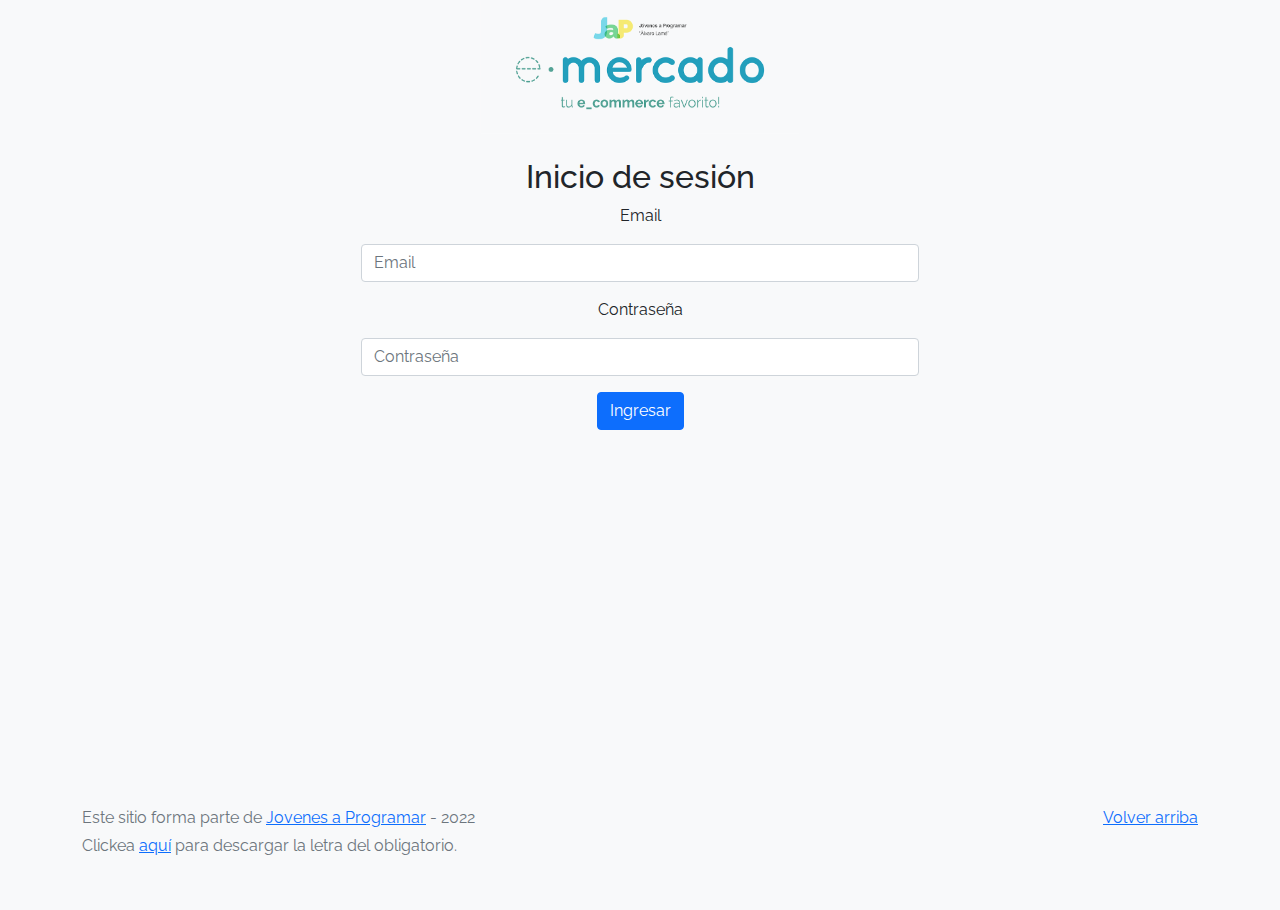
<file: index.html>
<!DOCTYPE html>
<html lang="es">

<head>
  <meta http-equiv="Content-Type" content="text/html; charset=UTF-8">
  <meta name="viewport" content="width=device-width, initial-scale=1, shrink-to-fit=no">
  <title>eMercado - Todo lo que busques está aquí</title>
  
  <link href="https://fonts.googleapis.com/css?family=Raleway:300,300i,400,400i,700,700i,900,900i" rel="stylesheet">
  <link href="css/bootstrap.min.css" rel="stylesheet">
  <link href="css/styles.css" rel="stylesheet">
  <style>
    body {
      background-color: rgb(248, 249, 250);
    }
  </style>
</head>

<body>
  <img src="img/login.png" class="w-25 ms-auto me-auto d-block">
  <br>
  <main>
    <div class="container">
      <form class="needs-validation" novalidate id="login-form">
        <h2 class="text-center">Inicio de sesión</h2>
        <p class="text-center" id="email-label">Email</p>
        <div class="input-group mb-3 w-50 ms-auto me-auto has-validation">
          <input type="text" class="form-control" placeholder="Email" aria-label="Email" aria-describedby="email-label" id="email-input" required onblur="validateLogin()">
          <div class="invalid-feedback text-center">
            Ingresa tu e-mail
          </div>
        </div>
        <p class="text-center" id="password-label">Contraseña</p>
        <div class="input-group mb-3 w-50 ms-auto me-auto has-validation">
          <input type="password" class="form-control" placeholder="Contraseña" aria-label="Contraseña" aria-describedby="password-label" id="password-input" required onblur="validateLogin()">
          <div class="invalid-feedback text-center">
            Ingresa tu contraseña
          </div>
        </div>
        <button type="button" class="btn btn-primary ms-auto me-auto d-block" onclick="attemptLogin()">Ingresar</button>
      </form>
    </div>
  </main>
  <footer class="text-muted">
    <div class="container">
      <p class="float-end">
        <a href="#">Volver arriba</a>
      </p>
      <p>Este sitio forma parte de <a href="https://jovenesaprogramar.edu.uy/" target="_blank">Jovenes a Programar</a> -
        2022</p>
      <p>Clickea <a target="_blank" href="Letra.pdf">aquí</a> para descargar la letra del obligatorio.</p>
    </div>
  </footer>
  <script src="js/login.js"></script>
</body>

</html>
</file>
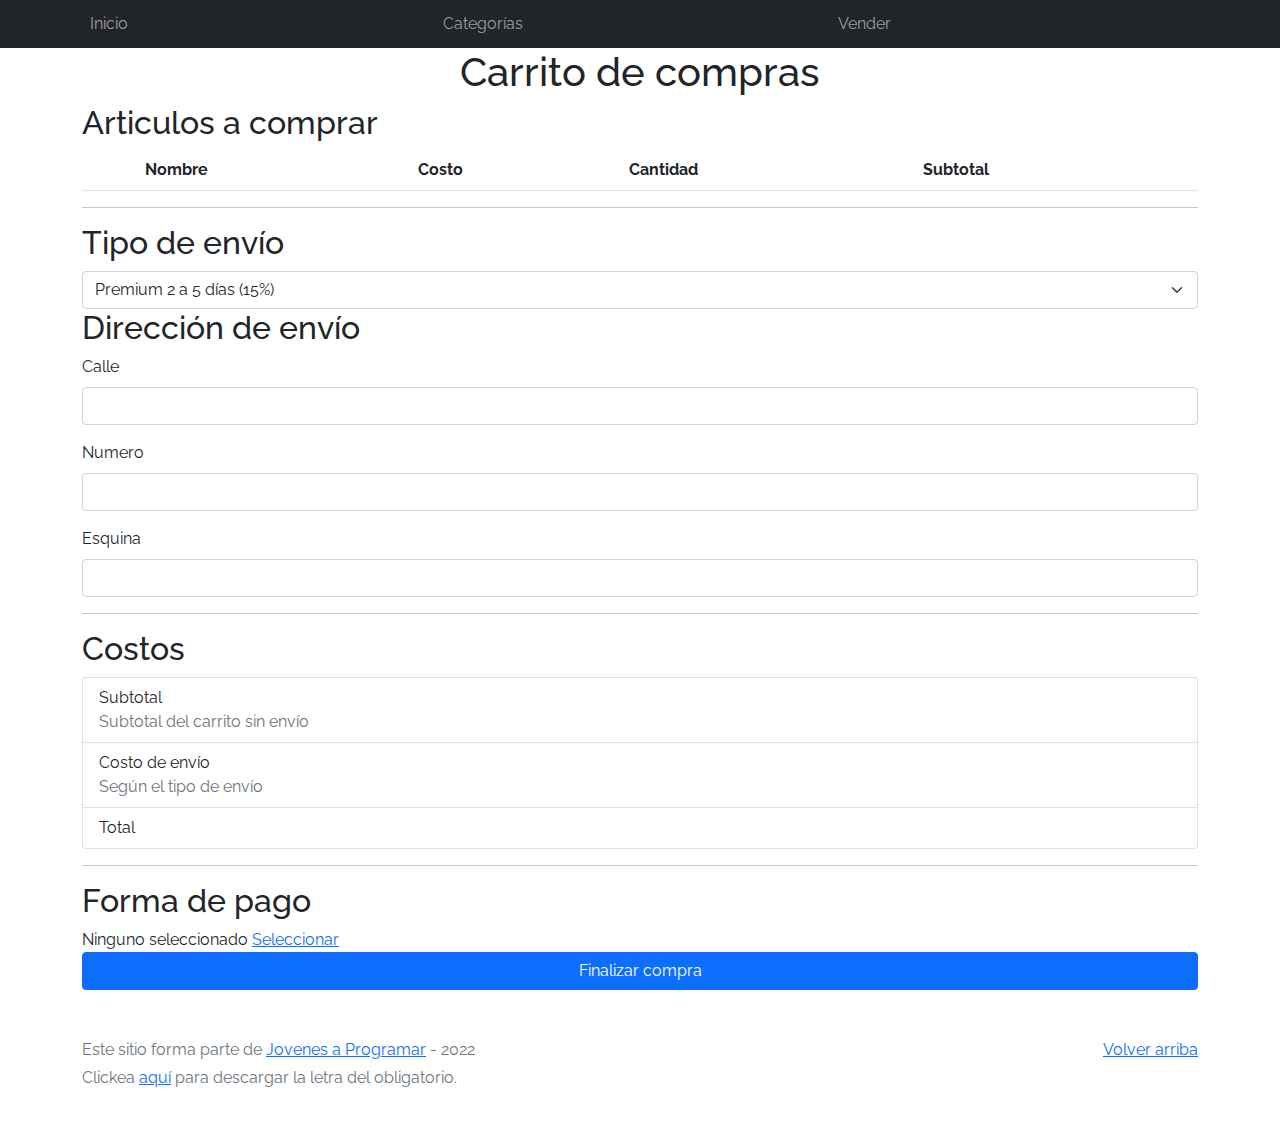
<file: cart.html>
<!DOCTYPE html>
<html lang="es">

<head>
  <meta http-equiv="Content-Type" content="text/html; charset=UTF-8">
  <meta name="viewport" content="width=device-width, initial-scale=1, shrink-to-fit=no">
  <title>eMercado - Todo lo que busques está aquí</title>
  <link href="https://fonts.googleapis.com/css?family=Raleway:300,300i,400,400i,700,700i,900,900i" rel="stylesheet">
  <link href="css/bootstrap.min.css" rel="stylesheet">
  <link href="css/font-awesome.min.css" rel="stylesheet">
  <link href="css/styles.css" rel="stylesheet">
</head>

<body>
  <nav class="navbar navbar-expand-lg navbar-dark bg-dark p-1">
    <div class="container">
      <button class="navbar-toggler" type="button" data-bs-toggle="collapse" data-bs-target="#navbarNav"
        aria-controls="navbarNav" aria-expanded="false" aria-label="Toggle navigation">
        <span class="navbar-toggler-icon"></span>
      </button>
      <div class="collapse navbar-collapse" id="navbarNav">
        <ul class="navbar-nav w-100 justify-content-between">
          <li class="nav-item">
            <a class="nav-link" href="main.html">Inicio</a>
          </li>
          <li class="nav-item">
            <a class="nav-link" href="categories.html">Categorías</a>
          </li>
          <li class="nav-item">
            <a class="nav-link" href="sell.html">Vender</a>
          </li>
          <li class="nav-item">
          </li>
        </ul>
      </div>
    </div>
  </nav>
  <main>
    <form class="needs-validation" novalidate>
      <div class="container">
        <h1 class="text-center">Carrito de compras</h1>
        <h2>Articulos a comprar</h2>
        <table class="table" id="article-table">
          <tr>
            <th scope="col"></th>
            <th scope="col">Nombre</th>
            <th scope="col">Costo</th>
            <th scope="col">Cantidad</th>
            <th scope="col">Subtotal</th>
          </tr>
        </table>
        <hr />
        <h2>Tipo de envío</h2>
        <div>
          <select class="form-select" id="postage-type" onchange="calculateSubtotalCart()" required>
            <option selected value="15">Premium 2 a 5 días (15%)</option>
            <option value="7">Express 5 a 8 días (7%)</option>
            <option value="5">Standard 12 a 15 días (5%)</option>
          </select>
          <div class="invalid-feedback">
            ¡Necesita seleccionar un tipo de envío!
          </div>
        </div>
        <h2>Dirección de envío</h2>
        <div class="mb-3">
          <label for="street" class="form-label">Calle</label>
          <input type="text" class="form-control" id="street" required>
          <div class="invalid-feedback">
            Inserte su calle
          </div>
        </div>
        <div class="mb-3">
          <label for="door" class="form-label">Numero</label>
          <input type="text" class="form-control" id="door" required>
          <div class="invalid-feedback">
            Inserte el número de puerta
          </div>
        </div>
        <div class="mb-3">
          <label for="corner" class="form-label">Esquina</label>
          <input type="text" class="form-control" id="corner" required>
          <div class="invalid-feedback">
            Inserte la esquina
          </div>
        </div>
        <hr />
        <h2>Costos</h2>
        <ul class="list-group">
          <li class="list-group-item w-100">
            <div class="justify-content-between d-flex">
              <span>Subtotal</span>
              <span id="cart-subtotal"></span>
            </div>
            <span class="text-muted">Subtotal del carrito sin envío</span>
          </li>
          <li class="list-group-item w-100">
            <div class="justify-content-between d-flex">
              <span>Costo de envío</span>
              <span id="cart-postage"></span>
            </div>
            <span class="text-muted">Según el tipo de envío</span>
          </li>
          <li class="list-group-item">
            <div class="justify-content-between d-flex">
              <span>Total</span>
              <span id="cart-total"></span>
            </div>
          </li>
        </ul>
        <hr />
        <h2>Forma de pago</h2>
        <span id="pay-type">Ninguno seleccionado</span>
        <a href="#" data-bs-toggle="modal" data-bs-target="#paymentMethod">
          Seleccionar
        </a>
        <div id="method-feedback" class="invalid-feedback">
          Debe seleccionar una forma de pago!
        </div>
        <button class="d-block btn btn-primary w-100" type="button" onclick="tryPurchase()">Finalizar compra</button>
      </div>
      <div class="modal fade" id="paymentMethod" tabindex="-1" aria-labelledby="paymentMethodLabel" aria-hidden="true">
        <div class="modal-dialog">
          <div class="modal-content">
            <div class="modal-header">
              <h1 class="modal-title fs-5" id="paymentMethodLabel">Métodos de pago</h1>
              <button type="button" class="btn-close" data-bs-dismiss="modal" aria-label="Close"></button>
            </div>
            <div class="modal-body">
              <div>
                <input type="radio" id="card" name="paytype" value="card" aria-labelledby="method-feedback"
                  onchange="enable_disable()" required>
                <label for="card">Tarjeta de Crédito</label>
              </div>
              <hr />
              <div class="form-floating mb-3">
                <input type="number" id="card-num" class="form-control">
                <label for="card-num">Numero de tarjeta</label><br />
              </div>
              <div class="form-floating mb-3">
                <input type="number" id="card-sec" class="form-control">
                <label for="card-sec">Código de Seguridad</label><br />
              </div>
              <div class="form-floating mb-3">
                <input type="text" id="card-ven" class="form-control">
                <label for="card-ven">Vencimiento</label><br />
              </div>
              <div>
                <input type="radio" id="bank" name="paytype" value="bank" aria-labelledby="method-feedback"
                  onchange="enable_disable()" required>
                <label for="bank">Transferencia bancaria</label>
              </div>
              <hr />
              <div class="form-floating mb-3">
                <input type="text" id="bank-num" class="form-control">
                <label for="bank-num">Número de cuenta bancaria</label><br />
              </div>
            </div>
            <div class="modal-footer">
              <button type="button" class="btn btn-primary" onclick="close_modal()"
                data-bs-dismiss="modal">Guardar</button>
            </div>
          </div>
        </div>
      </div>
    </form>
    <div class="toast-container position-fixed bottom-0 end-0 p-3">
      <div id="liveToast" class="toast" role="alert" aria-live="assertive" aria-atomic="true">
        <div class="toast-header">
          <button type="button" class="btn-close" data-bs-dismiss="toast" aria-label="Close"></button>
        </div>
        <div class="toast-body">
          Compra exitosa! ID de compra: <span id="cart-id"></span>
        </div>
      </div>
    </div>
  </main>
  <footer class="text-muted">
    <div class="container">
      <p class="float-end">
        <a href="#">Volver arriba</a>
      </p>
      <p>Este sitio forma parte de <a href="https://jovenesaprogramar.edu.uy/" target="_blank">Jovenes a Programar</a> -
        2022</p>
      <p>Clickea <a target="_blank" href="Letra.pdf">aquí</a> para descargar la letra del obligatorio.</p>
    </div>
  </footer>
  <div id="spinner-wrapper">
    <div class="lds-ring">
      <div></div>
      <div></div>
      <div></div>
      <div></div>
    </div>
  </div>
  <script src="js/bootstrap.bundle.min.js"></script>
  <script src="js/init.js"></script>
  <script src="js/cart.js"></script>
</body>

</html>
</file>
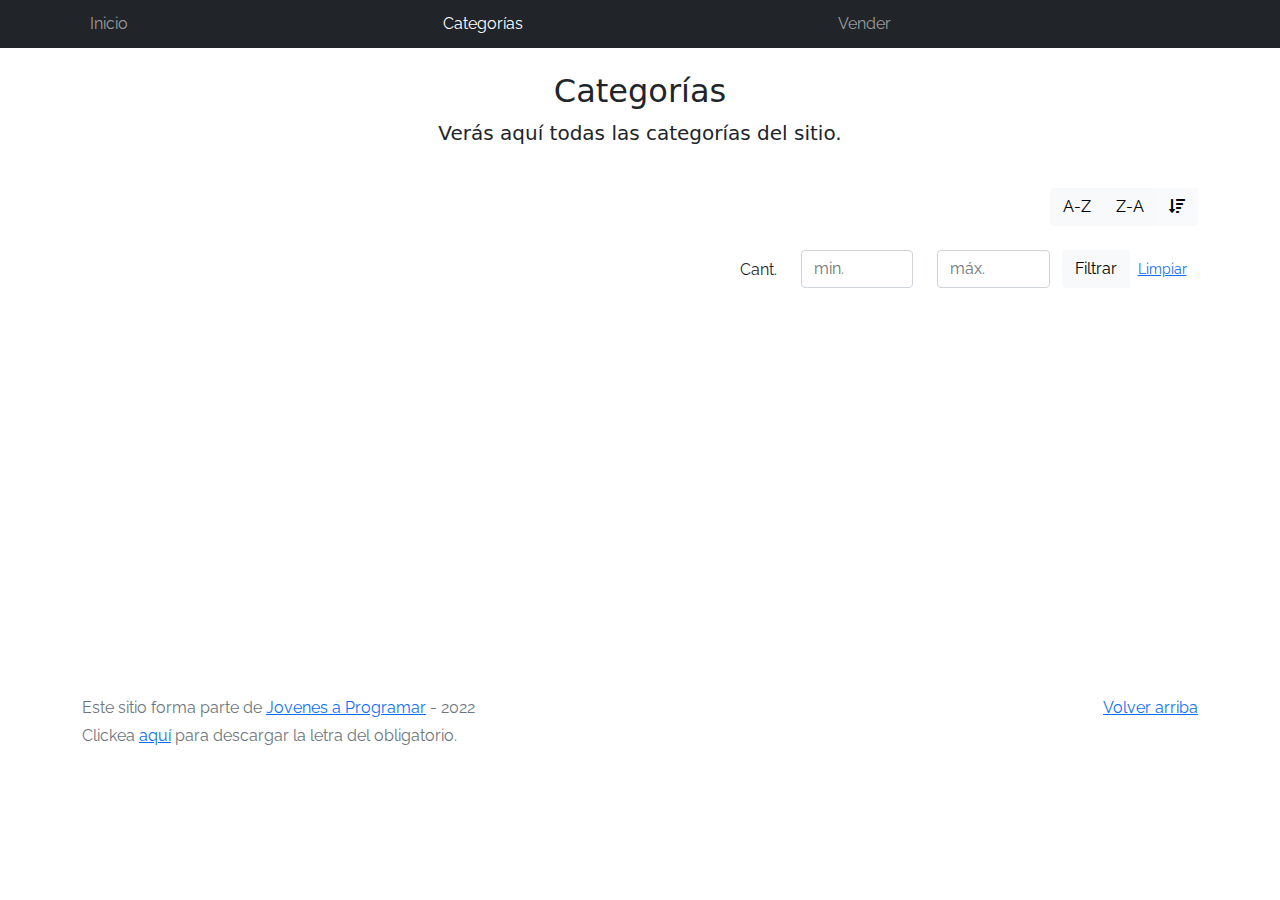
<file: categories.html>
<!DOCTYPE html>
<html lang="es">

<head>
  <meta http-equiv="Content-Type" content="text/html; charset=UTF-8">
  <meta name="viewport" content="width=device-width, initial-scale=1, shrink-to-fit=no">
  <title>eMercado - Todo lo que busques está aquí</title>

  <link href="https://fonts.googleapis.com/css?family=Raleway:300,300i,400,400i,700,700i,900,900i" rel="stylesheet">
  <link href="css/font-awesome.min.css" rel="stylesheet">
  <link href="css/bootstrap.min.css" rel="stylesheet">
  <link href="css/styles.css" rel="stylesheet">
</head>

<body>
  <nav class="navbar navbar-expand-lg navbar-dark bg-dark p-1">
    <div class="container">
      <button class="navbar-toggler" type="button" data-bs-toggle="collapse" data-bs-target="#navbarNav"
        aria-controls="navbarNav" aria-expanded="false" aria-label="Toggle navigation">
        <span class="navbar-toggler-icon"></span>
      </button>
      <div class="collapse navbar-collapse" id="navbarNav">
        <ul class="navbar-nav w-100 justify-content-between">
          <li class="nav-item">
            <a class="nav-link" href="main.html">Inicio</a>
          </li>
          <li class="nav-item">
            <a class="nav-link active" href="categories.html">Categorías</a>
          </li>
          <li class="nav-item">
            <a class="nav-link" href="sell.html">Vender</a>
          </li>
          <li class="nav-item">
          </li>
        </ul>
      </div>
    </div>
  </nav>
  <main class="pb-5">
    <div class="text-center p-4">
      <h2>Categorías</h2>
      <p class="lead">Verás aquí todas las categorías del sitio.</p>
    </div>
    <div class="container">
      <div class="row">
        <div class="col text-end">
          <div class="btn-group btn-group-toggle mb-4" data-bs-toggle="buttons">
            <input type="radio" class="btn-check" name="options" id="sortAsc">
            <label class="btn btn-light" for="sortAsc">A-Z</label>
            <input type="radio" class="btn-check" name="options" id="sortDesc">
            <label class="btn btn-light" for="sortDesc">Z-A</label>
            <input type="radio" class="btn-check" name="options" id="sortByCount" checked>
            <label class="btn btn-light" for="sortByCount"><i class="fas fa-sort-amount-down mr-1"></i></label>
          </div>
        </div>
      </div>
      <div class="row">
        <div class="col-lg-6 offset-lg-6 col-md-12 mb-1 container">
          <div class="row container p-0 m-0">
            <div class="col">
              <p class="font-weight-normal text-end my-2">Cant.</p>
            </div>
            <div class="col">
              <input class="form-control" type="number" placeholder="min." id="rangeFilterCountMin">
            </div>
            <div class="col">
              <input class="form-control" type="number" placeholder="máx." id="rangeFilterCountMax">
            </div>
            <div class="col-3 p-0">
              <div class="btn-group" role="group">
                <button class="btn btn-light btn-block" id="rangeFilterCount">Filtrar</button>
                <button class="btn btn-link btn-sm" id="clearRangeFilter">Limpiar</button>
              </div>
            </div>
          </div>
        </div>
      </div>
      <div class="row">
        <div class="list-group" id="cat-list-container">
        </div>
      </div>
    </div>
  </main>
  <footer class="text-muted">
    <div class="container">
      <p class="float-end">
        <a href="#">Volver arriba</a>
      </p>
      <p>Este sitio forma parte de <a href="https://jovenesaprogramar.edu.uy/" target="_blank">Jovenes a Programar</a> -
        2022</p>
      <p>Clickea <a target="_blank" href="Letra.pdf">aquí</a> para descargar la letra del obligatorio.</p>
    </div>
  </footer>
  <div id="spinner-wrapper">
    <div class="lds-ring">
      <div></div>
      <div></div>
      <div></div>
      <div></div>
    </div>
  </div>
  <script src="js/bootstrap.bundle.min.js"></script>
  <script src="js/init.js"></script>
  <script src="js/categories.js"></script>
</body>

</html>
</file>
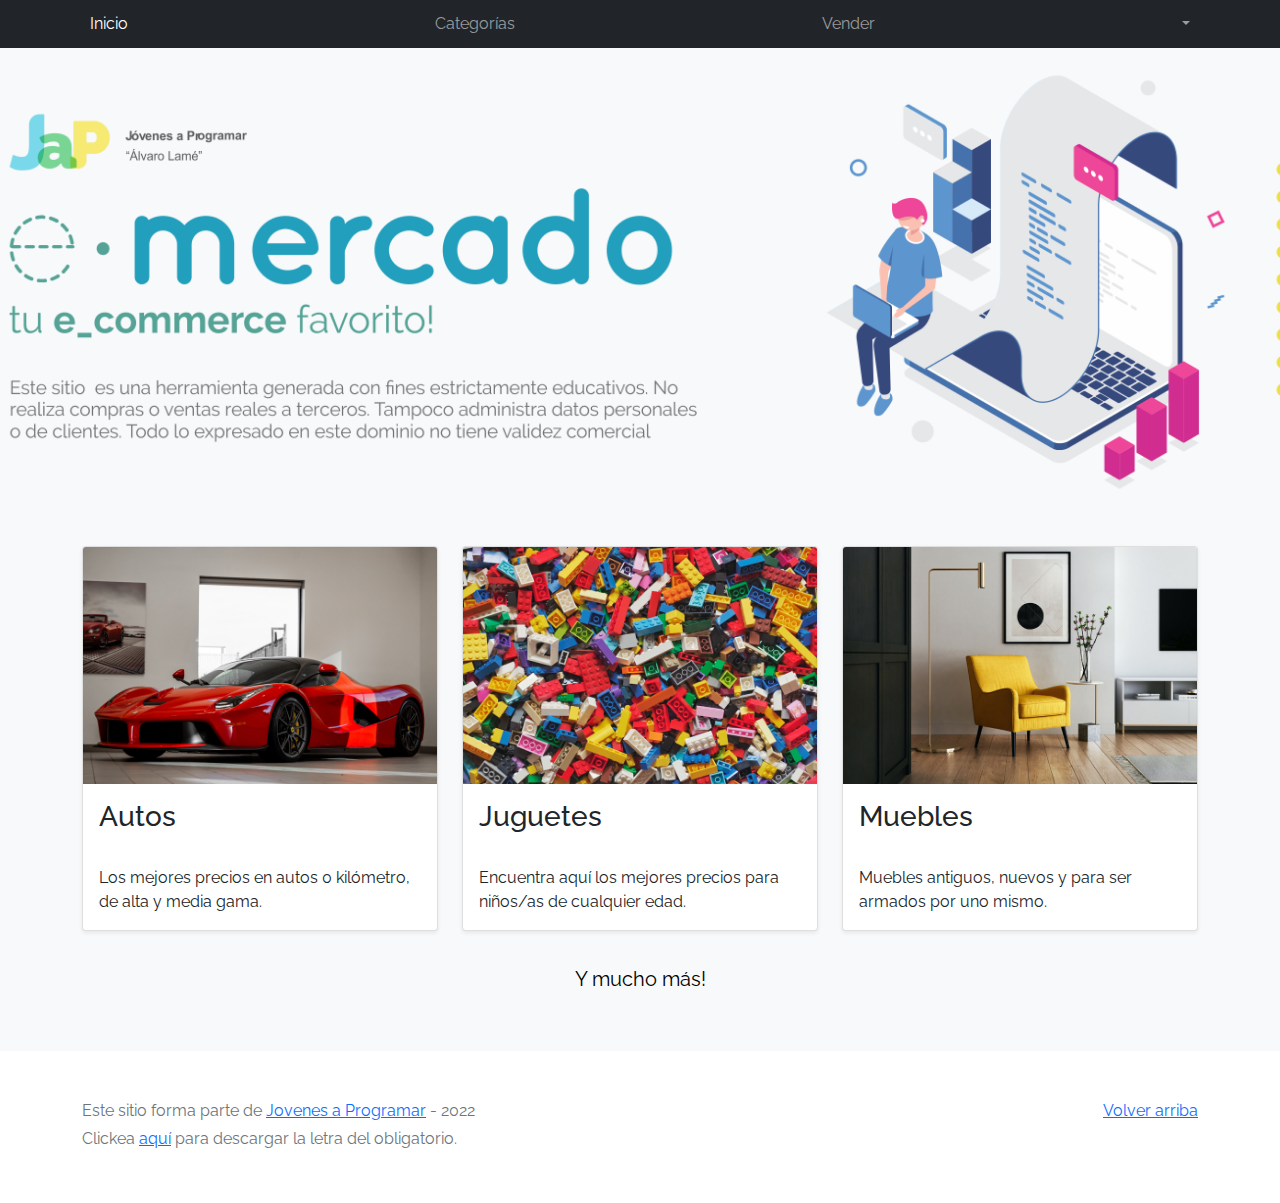
<file: main.html>
<!DOCTYPE html>
<html lang="es">

<head>
  <meta http-equiv="Content-Type" content="text/html; charset=UTF-8">
  <meta name="viewport" content="width=device-width, initial-scale=1, shrink-to-fit=no">
  <title>eMercado - Todo lo que busques está aquí</title>

  <link href="https://fonts.googleapis.com/css?family=Raleway:300,300i,400,400i,700,700i,900,900i" rel="stylesheet">
  <link href="css/bootstrap.min.css" rel="stylesheet">
  <link href="css/styles.css" rel="stylesheet">
</head>

<body>
  <nav class="navbar navbar-expand-lg navbar-dark bg-dark p-1">
    <div class="container">
      <button class="navbar-toggler" type="button" data-bs-toggle="collapse" data-bs-target="#navbarNav"
        aria-controls="navbarNav" aria-expanded="false" aria-label="Toggle navigation">
        <span class="navbar-toggler-icon"></span>
      </button>
      <div class="collapse navbar-collapse" id="navbarNav">
        <ul class="navbar-nav w-100 justify-content-between">
          <li class="nav-item">
            <a class="nav-link active" href="main.html">Inicio</a>
          </li>
          <li class="nav-item">
            <a class="nav-link" href="categories.html">Categorías</a>
          </li>
          <li class="nav-item">
            <a class="nav-link" href="sell.html">Vender</a>
          </li>
          <li class="nav-item dropdown">
            <a id="usuario" class="nav-link dropdown-toggle" href="#" role="button" data-bs-toggle="dropdown" aria-expanded="false"></a>
            <!-- dropdown del usuario -->
            <ul class="dropdown-menu" aria-labelledby="usuario">
              <li><a class="dropdown-item" href="cart.html">Mi carrito</a></li>
              <li><a class="dropdown-item" href="my-profile.html">Mi perfil</a></li>
              <li><a class="dropdown-item" href="#" onclick="logout()">Cerrar sesión</a></li>
            </ul>
          </li>
        </ul>
      </div>
    </div>
  </nav>
  <main>
    <div class="jumbotron text-center"></div>
    <div class="album py-5 bg-light">
      <div class="container">
        <div class="row">
          <div class="col-md-4">
            <div class="card mb-4 shadow-sm custom-card cursor-active" id="autos">
              <img class="bd-placeholder-img card-img-top" src="img/cars_index.jpg"
                alt="Imgagen representativa de la categoría 'Autos'">
              <h3 class="m-3">Autos</h3>
              <div class="card-body">
                <p class="card-text">Los mejores precios en autos 0 kilómetro, de alta y media gama.</p>
              </div>
            </div>
          </div>
          <div class="col-md-4">
            <div class="card mb-4 shadow-sm custom-card cursor-active" id="juguetes">
              <img class="bd-placeholder-img card-img-top" src="img/toys_index.jpg"
                alt="Imgagen representativa de la categoría 'Juguetes'">
              <h3 class="m-3">Juguetes</h3>
              <div class="card-body">
                <p class="card-text">Encuentra aquí los mejores precios para niños/as de cualquier edad.</p>
              </div>
            </div>
          </div>
          <div class="col-md-4">
            <div class="card mb-4 shadow-sm custom-card cursor-active" id="muebles">
              <img class="bd-placeholder-img card-img-top" src="img/furniture_index.jpg"
                alt="Imgagen representativa de la categoría 'Muebles'">
              <h3 class="m-3">Muebles</h3>
              <div class="card-body">
                <p class="card-text">Muebles antiguos, nuevos y para ser armados por uno mismo.</p>
              </div>
            </div>
          </div>
        </div>
        <div class="row">
          <a class="btn btn-light btn-lg btn-block" href="categories.html">Y mucho más!</a>
        </div>
      </div>
    </div>
  </main>
  <footer class="text-muted">
    <div class="container">
      <p class="float-end">
        <a href="#">Volver arriba</a>
      </p>
      <p>Este sitio forma parte de <a href="https://jovenesaprogramar.edu.uy/" target="_blank">Jovenes a Programar</a> -
        2022</p>
      <p>Clickea <a target="_blank" href="Letra.pdf">aquí</a> para descargar la letra del obligatorio.</p>
    </div>
  </footer>
  <script src="js/bootstrap.bundle.min.js"></script>
  <script src="js/index.js"></script>
  <script src="js/init.js"></script>
</body>

</html>
</file>
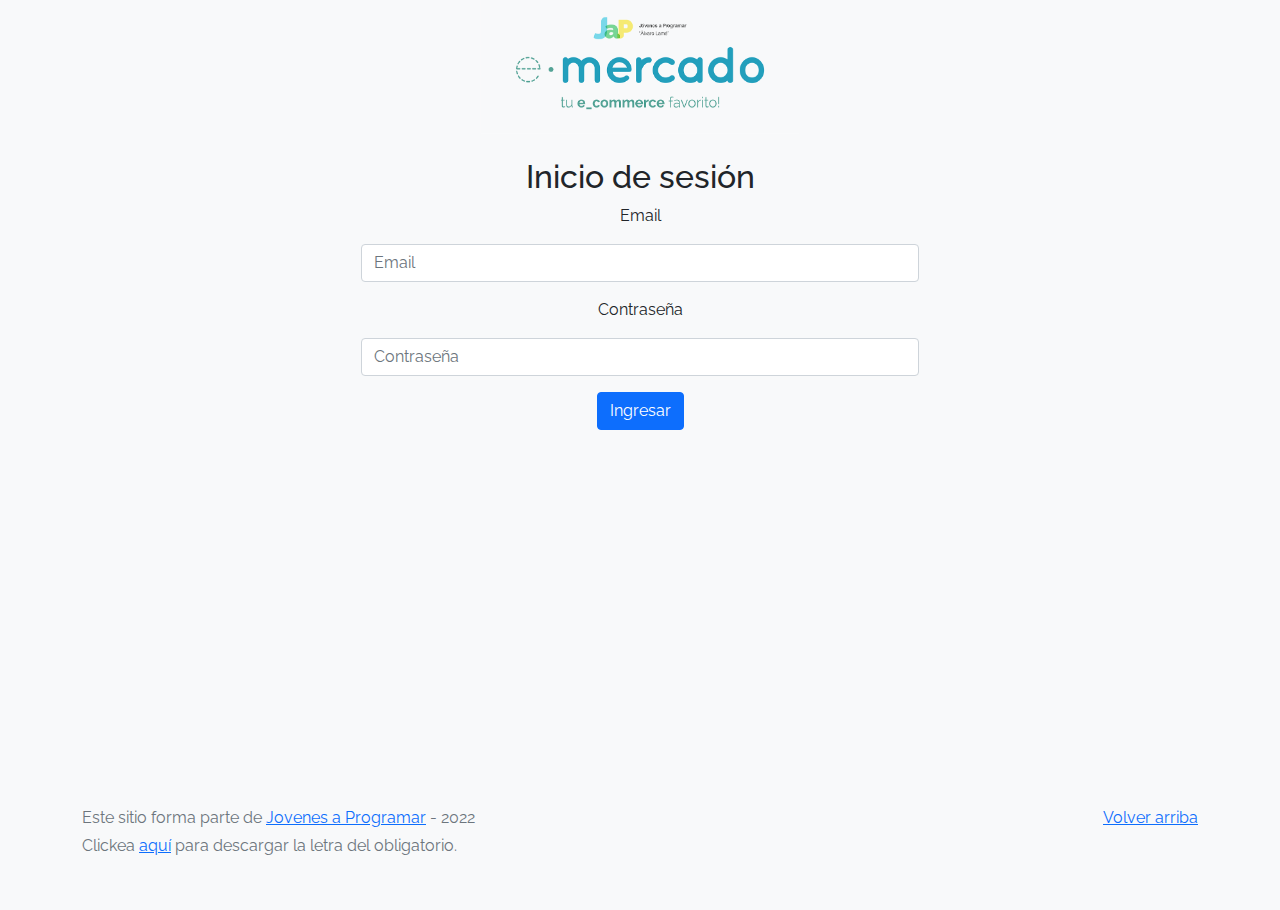
<file: my-profile.html>
<!DOCTYPE html>
<html lang="es">

<head>
  <meta http-equiv="Content-Type" content="text/html; charset=UTF-8">
  <meta name="viewport" content="width=device-width, initial-scale=1, shrink-to-fit=no">
  <title>eMercado - Todo lo que busques está aquí</title>
  <link href="https://fonts.googleapis.com/css?family=Raleway:300,300i,400,400i,700,700i,900,900i" rel="stylesheet">
  <link href="css/bootstrap.min.css" rel="stylesheet">
  <link href="css/styles.css" rel="stylesheet">
  <style>
    .bd-placeholder-img {
      font-size: 1.125rem;
      text-anchor: middle;
      -webkit-user-select: none;
      -moz-user-select: none;
      -ms-user-select: none;
      user-select: none;
    }

    @media (min-width: 768px) {
      .bd-placeholder-img-lg {
        font-size: 3.5rem;
      }
    }
  </style>
</head>

<body>
  <nav class="navbar navbar-expand-lg navbar-dark bg-dark p-1">
    <div class="container">
      <button class="navbar-toggler" type="button" data-bs-toggle="collapse" data-bs-target="#navbarNav"
        aria-controls="navbarNav" aria-expanded="false" aria-label="Toggle navigation">
        <span class="navbar-toggler-icon"></span>
      </button>
      <div class="collapse navbar-collapse" id="navbarNav">
        <ul class="navbar-nav w-100 justify-content-between">
          <li class="nav-item">
            <a class="nav-link" href="main.html">Inicio</a>
          </li>
          <li class="nav-item">
            <a class="nav-link" href="categories.html">Categorías</a>
          </li>
          <li class="nav-item">
            <a class="nav-link" href="sell.html">Vender</a>
          </li>
          <li class="nav-item">
          </li>
        </ul>
      </div>
    </div>
  </nav>
  <main>
    <div class="container">
      <h1 class="text-center mt-2">Información sobre el usuario <span id="userId"></span>
        <img src="img/img_perfil.png" style="max-height: 75px; border: 1px solid black; border-radius: 5px;" id="userImg">
      </h1>
      <form class="needs-validation" novalidate id="formulario-datos">
        <div class="row">
          <div class="col-6">
            <div class="input-group mb-3">
              <span class="input-group-text" id="userfname-label">Primer nombre*</span>
              <input type="text" class="form-control" aria-label="Primer nombre" aria-describedby="userfname-label"
                id="userfname" required>
              <div class="invalid-feedback">
                Dato obligatorio
              </div>
            </div>
          </div>
          <div class="col-6">
            <div class="input-group mb-3">
              <span class="input-group-text" id="usersname-label">Segundo nombre</span>
              <input type="text" class="form-control" aria-label="Segundo nombre" aria-describedby="usersname-label"
                id="usersname">
            </div>
          </div>
          <div class="col-6">
            <div class="input-group mb-3">
              <span class="input-group-text" id="userflname-label">Primer apellido*</span>
              <input type="text" class="form-control" aria-label="Primer apellido" aria-describedby="userflname-label"
                id="userflname" required>
              <div class="invalid-feedback">
                Dato obligatorio
              </div>
            </div>
          </div>
          <div class="col-6">
            <div class="input-group mb-3">
              <span class="input-group-text" id="userslname-label">Segundo apellido</span>
              <input type="text" class="form-control" aria-label="Segundo apellido" aria-describedby="userslname-label"
                id="userslname">
            </div>
          </div>
          <div class="col-6">
            <div class="input-group mb-3">
              <span class="input-group-text" id="email-label">EMail</span>
              <input type="text" class="form-control" aria-label="EMail" aria-describedby="email-label" id="email">
            </div>
          </div>
          <div class="col-6">
            <div class="input-group mb-3">
              <span class="input-group-text" id="phone-label">Teléfono de contacto*</span>
              <input type="text" class="form-control" aria-label="Teléfono de contacto" aria-describedby="phone-label"
                id="phone" required>
              <div class="invalid-feedback">
                Dato obligatorio
              </div>
            </div>
          </div>
          <div class="col-12">
            <div class="input-group mb-3">
              <label class="input-group-text" for="image-input">Subir imágen nueva</label>
              <input type="file" class="form-control" id="image-input">
            </div>
          </div>
        </div>
      </form>
      <hr />
      <button class="d-block col-6 btn btn-primary" onclick="save()">Guardar cambios</button>
    </div>
  </main>
  <div class="d-none alert alert-success" role="alert">
    ¡Guardado con éxito!
  </div>
  <footer class="text-muted">
    <div class="container">
      <p class="float-end">
        <a href="#">Volver arriba</a>
      </p>
      <p>Este sitio forma parte de <a href="https://jovenesaprogramar.edu.uy/" target="_blank">Jovenes a Programar</a> -
        2022</p>
      <p>Clickea <a target="_blank" href="Letra.pdf">aquí</a> para descargar la letra del obligatorio.</p>
    </div>
  </footer>
  <script src="js/bootstrap.bundle.min.js"></script>
  <script src="js/init.js"></script>
  <script src="js/my-profile.js"></script>
</body>

</html>
</file>
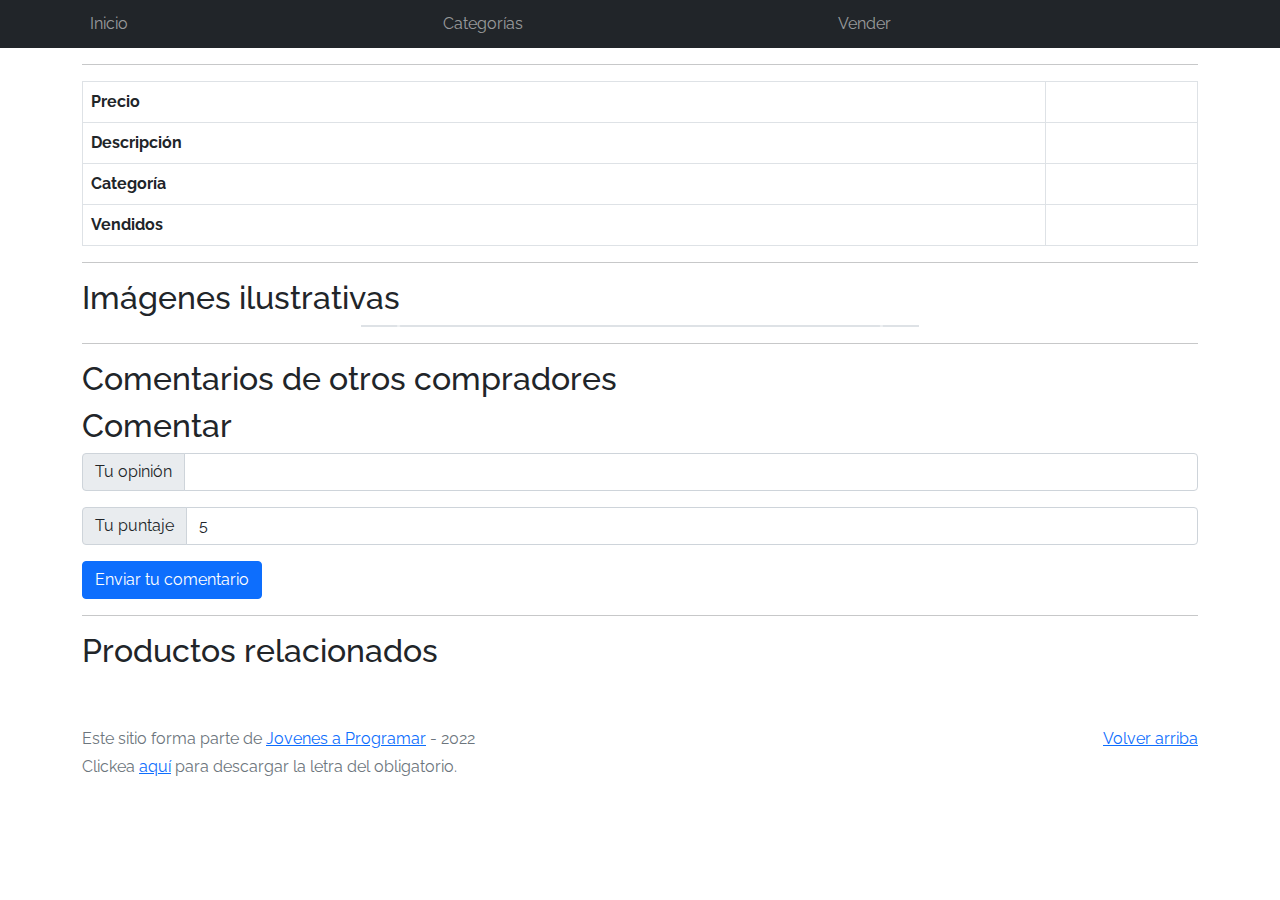
<file: product-info.html>
<!DOCTYPE html>
<html lang="es">

<head>
  <meta http-equiv="Content-Type" content="text/html; charset=UTF-8">
  <meta name="viewport" content="width=device-width, initial-scale=1, shrink-to-fit=no">
  <title>eMercado - Todo lo que busques está aquí</title>

  <link href="https://fonts.googleapis.com/css?family=Raleway:300,300i,400,400i,700,700i,900,900i" rel="stylesheet">
  <link href="css/font-awesome.min.css" rel="stylesheet">
  <link href="css/bootstrap.min.css" rel="stylesheet">
  <link href="css/styles.css" rel="stylesheet">
  <link rel="stylesheet" href="https://cdn.jsdelivr.net/npm/bootstrap-icons@1.9.1/font/bootstrap-icons.css">
</head>

<body>
  <nav class="navbar navbar-expand-lg navbar-dark bg-dark p-1">
    <div class="container">
      <button class="navbar-toggler" type="button" data-bs-toggle="collapse" data-bs-target="#navbarNav"
        aria-controls="navbarNav" aria-expanded="false" aria-label="Toggle navigation">
        <span class="navbar-toggler-icon"></span>
      </button>
      <div class="collapse navbar-collapse" id="navbarNav">
        <ul class="navbar-nav w-100 justify-content-between">
          <li class="nav-item">
            <a class="nav-link" href="main.html">Inicio</a>
          </li>
          <li class="nav-item">
            <a class="nav-link" href="categories.html">Categorías</a>
          </li>
          <li class="nav-item">
            <a class="nav-link" href="sell.html">Vender</a>
          </li>
          <li class="nav-item">
          </li>
        </ul>
      </div>
    </div>
  </nav>
  <main>
    <div class="container mt-2">
      <h1 id="name"></h1>
      <hr/>
      <table class="table table-bordered">
        <tbody>
          <tr>
            <th scope="row">Precio</th>
            <td id="price"></td>
          </tr>
          <tr>
            <th scope="row">Descripción</th>
            <td id="description"></td>
          </tr>
          <tr>
            <th scope="row">Categoría</th>
            <td id="category"></td>
          </tr>
          <tr>
            <th scope="row">Vendidos</th>
            <td id="sold"></td>
          </tr>
        </tbody>
      </table>
      <hr/>
      <h2>Imágenes ilustrativas</h2>
      <div id="imageCarousel" class="carousel slide w-50 ms-auto me-auto border" data-bs-ride="carousel">
        <div class="carousel-inner" id="previewImages">
        </div>
        <button class="carousel-control-prev" type="button" data-bs-target="#imageCarousel" data-bs-slide="prev">
          <span class="carousel-control-prev-icon" aria-hidden="true"></span>
          <span class="visually-hidden">Anterior</span>
        </button>
        <button class="carousel-control-next" type="button" data-bs-target="#imageCarousel" data-bs-slide="next">
          <span class="carousel-control-next-icon" aria-hidden="true"></span>
          <span class="visually-hidden">Próximo</span>
        </button>
      </div>
      <hr/>
      <h2>Comentarios de otros compradores</h2>
      <ul class="list-group" id="comments">
      </ul>
      <h2>Comentar</h2>
      <div class="input-group mb-3">
        <span class="input-group-text">Tu opinión</span>
        <input type="text" class="form-control" id="opinion">
      </div>
      <div class="input-group mb-3">
        <span class="input-group-text">Tu puntaje</span>
        <select class="form-control" id="puntaje">
          <option value="5">5</option>
          <option value="4">4</option>
          <option value="3">3</option>
          <option value="2">2</option>
          <option value="1">1</option>
        </select>
      </div>
      <button class="btn btn-primary" onclick="addComment()">Enviar tu comentario</button>
      <hr/>
      <h2>Productos relacionados</h2>
      <div class="container text-center">
        <div class="row align-items-start" id="related-products">

        </div>
      </div>
    </div>
  </main>
  <footer class="text-muted">
    <div class="container">
      <p class="float-end">
        <a href="#">Volver arriba</a>
      </p>
      <p>Este sitio forma parte de <a href="https://jovenesaprogramar.edu.uy/" target="_blank">Jovenes a Programar</a> -
        2022</p>
      <p>Clickea <a target="_blank" href="Letra.pdf">aquí</a> para descargar la letra del obligatorio.</p>
    </div>
  </footer>
  <div id="spinner-wrapper">
    <div class="lds-ring">
      <div></div>
      <div></div>
      <div></div>
      <div></div>
    </div>
  </div>
  <script src="js/bootstrap.bundle.min.js"></script>
  <script src="js/init.js"></script>
  <script src="js/product-info.js"></script>
</body>

</html>
</file>
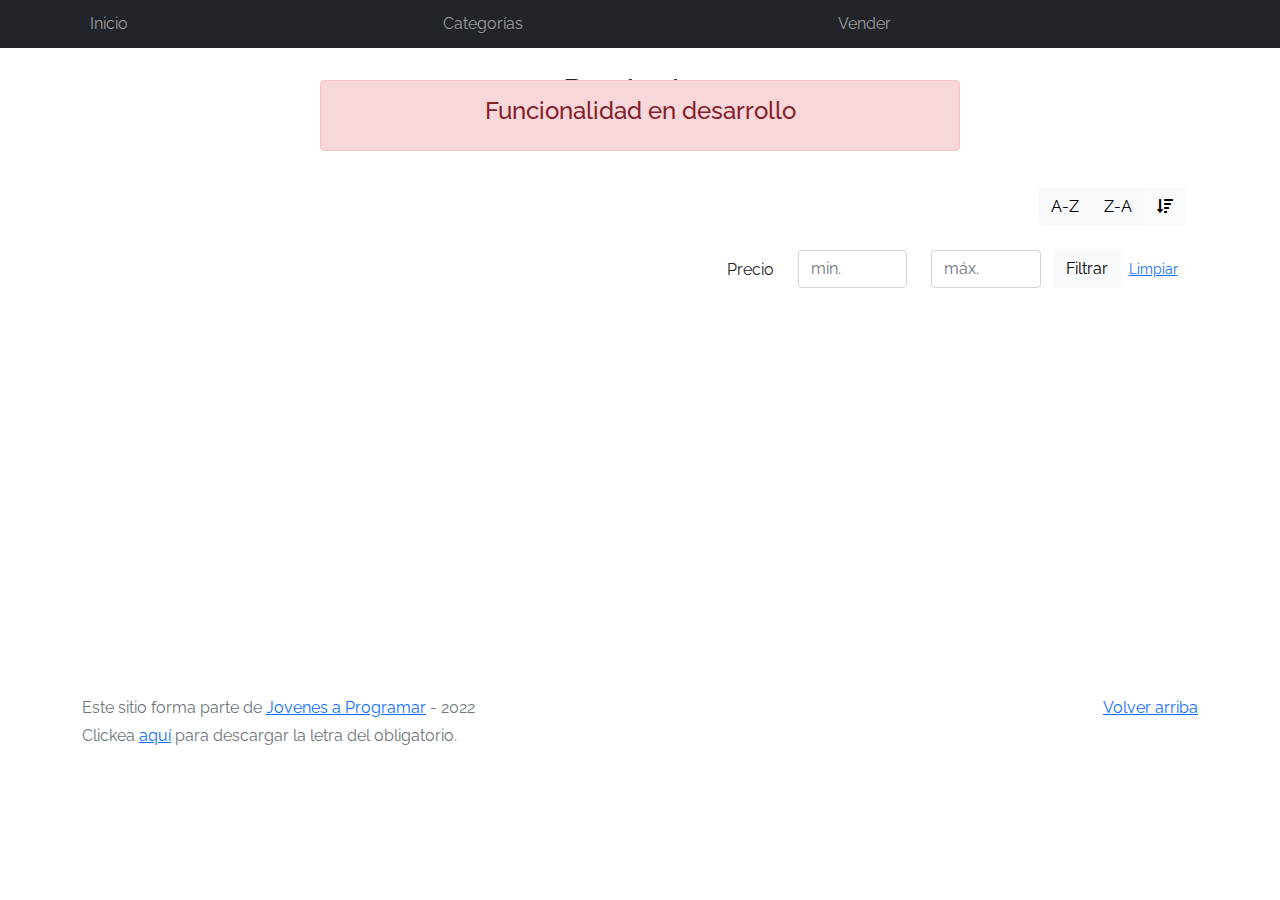
<file: products.html>
<!DOCTYPE html>
<html lang="es">

<head>
  <meta http-equiv="Content-Type" content="text/html; charset=UTF-8">
  <meta name="viewport" content="width=device-width, initial-scale=1, shrink-to-fit=no">
  <title>eMercado - Todo lo que busques está aquí</title>

  <link href="https://fonts.googleapis.com/css?family=Raleway:300,300i,400,400i,700,700i,900,900i" rel="stylesheet">
  <link href="css/font-awesome.min.css" rel="stylesheet">
  <link href="css/bootstrap.min.css" rel="stylesheet">
  <link href="css/styles.css" rel="stylesheet">
</head>

<body>
  <nav class="navbar navbar-expand-lg navbar-dark bg-dark p-1">
    <div class="container">
      <button class="navbar-toggler" type="button" data-bs-toggle="collapse" data-bs-target="#navbarNav"
        aria-controls="navbarNav" aria-expanded="false" aria-label="Toggle navigation">
        <span class="navbar-toggler-icon"></span>
      </button>
      <div class="collapse navbar-collapse" id="navbarNav">
        <ul class="navbar-nav w-100 justify-content-between">
          <li class="nav-item">
            <a class="nav-link" href="main.html">Inicio</a>
          </li>
          <li class="nav-item">
            <a class="nav-link" href="categories.html">Categorías</a>
          </li>
          <li class="nav-item">
            <a class="nav-link" href="sell.html">Vender</a>
          </li>
          <li class="nav-item">
          </li>
        </ul>
      </div>
    </div>
  </nav>
  <main class="pb-5 container">
    <div class="text-center p-4">
      <h2>Productos</h2>
      <p class="lead">Verás aquí los productos de la categoría <b>Autos</b>.</p>
    </div>
   <div class="container">
    <div class="row">
      <div class="col text-end">
        <div class="btn-group btn-group-toggle mb-4" data-bs-toggle="buttons">
          <input type="radio" class="btn-check" name="options" id="sortAsc">
          <label class="btn btn-light" for="sortAsc">A-Z</label>
          <input type="radio" class="btn-check" name="options" id="sortDesc">
          <label class="btn btn-light" for="sortDesc">Z-A</label>
          <input type="radio" class="btn-check" name="options" id="sortByCount" checked>
          <label class="btn btn-light" for="sortByCount"><i class="fas fa-sort-amount-down mr-1"></i></label>
        </div>
      </div>
    </div>
    <div class="row">
      <div class="col-lg-6 offset-lg-6 col-md-12 mb-1 container">
        <div class="row container p-0 m-0">
          <div class="col">
            <p class="font-weight-normal text-end my-2">Precio</p>
          </div>
          <div class="col">
            <input class="form-control" type="number" placeholder="min." id="rangeFilterCountMin">
          </div>
          <div class="col">
            <input class="form-control" type="number" placeholder="máx." id="rangeFilterCountMax">
          </div>
          <div class="col-3 p-0">
            <div class="btn-group" role="group">
              <button class="btn btn-light btn-block" id="rangeFilterCount">Filtrar</button>
              <button class="btn btn-link btn-sm" id="clearRangeFilter">Limpiar</button>
            </div>
          </div>
        </div>
      </div>
    </div>
    <div class="container mt-5" id="prod-list-container">
      <div class="alert alert-danger text-center" role="alert">
        <h4 class="alert-heading">Funcionalidad en desarrollo</h4>
      </div>
    </div>
  </div>
  </main>
  <footer class="text-muted">
    <div class="container">
      <p class="float-end">
        <a href="#">Volver arriba</a>
      </p>
      <p>Este sitio forma parte de <a href="https://jovenesaprogramar.edu.uy/" target="_blank">Jovenes a Programar</a> -
        2022</p>
      <p>Clickea <a target="_blank" href="Letra.pdf">aquí</a> para descargar la letra del obligatorio.</p>
    </div>
  </footer>
  <div id="spinner-wrapper">
    <div class="lds-ring">
      <div></div>
      <div></div>
      <div></div>
      <div></div>
    </div>
  </div>
  <script src="js/bootstrap.bundle.min.js"></script>
  <script src="js/init.js"></script>
  <script src="js/products.js"></script>
</body>

</html>
</file>
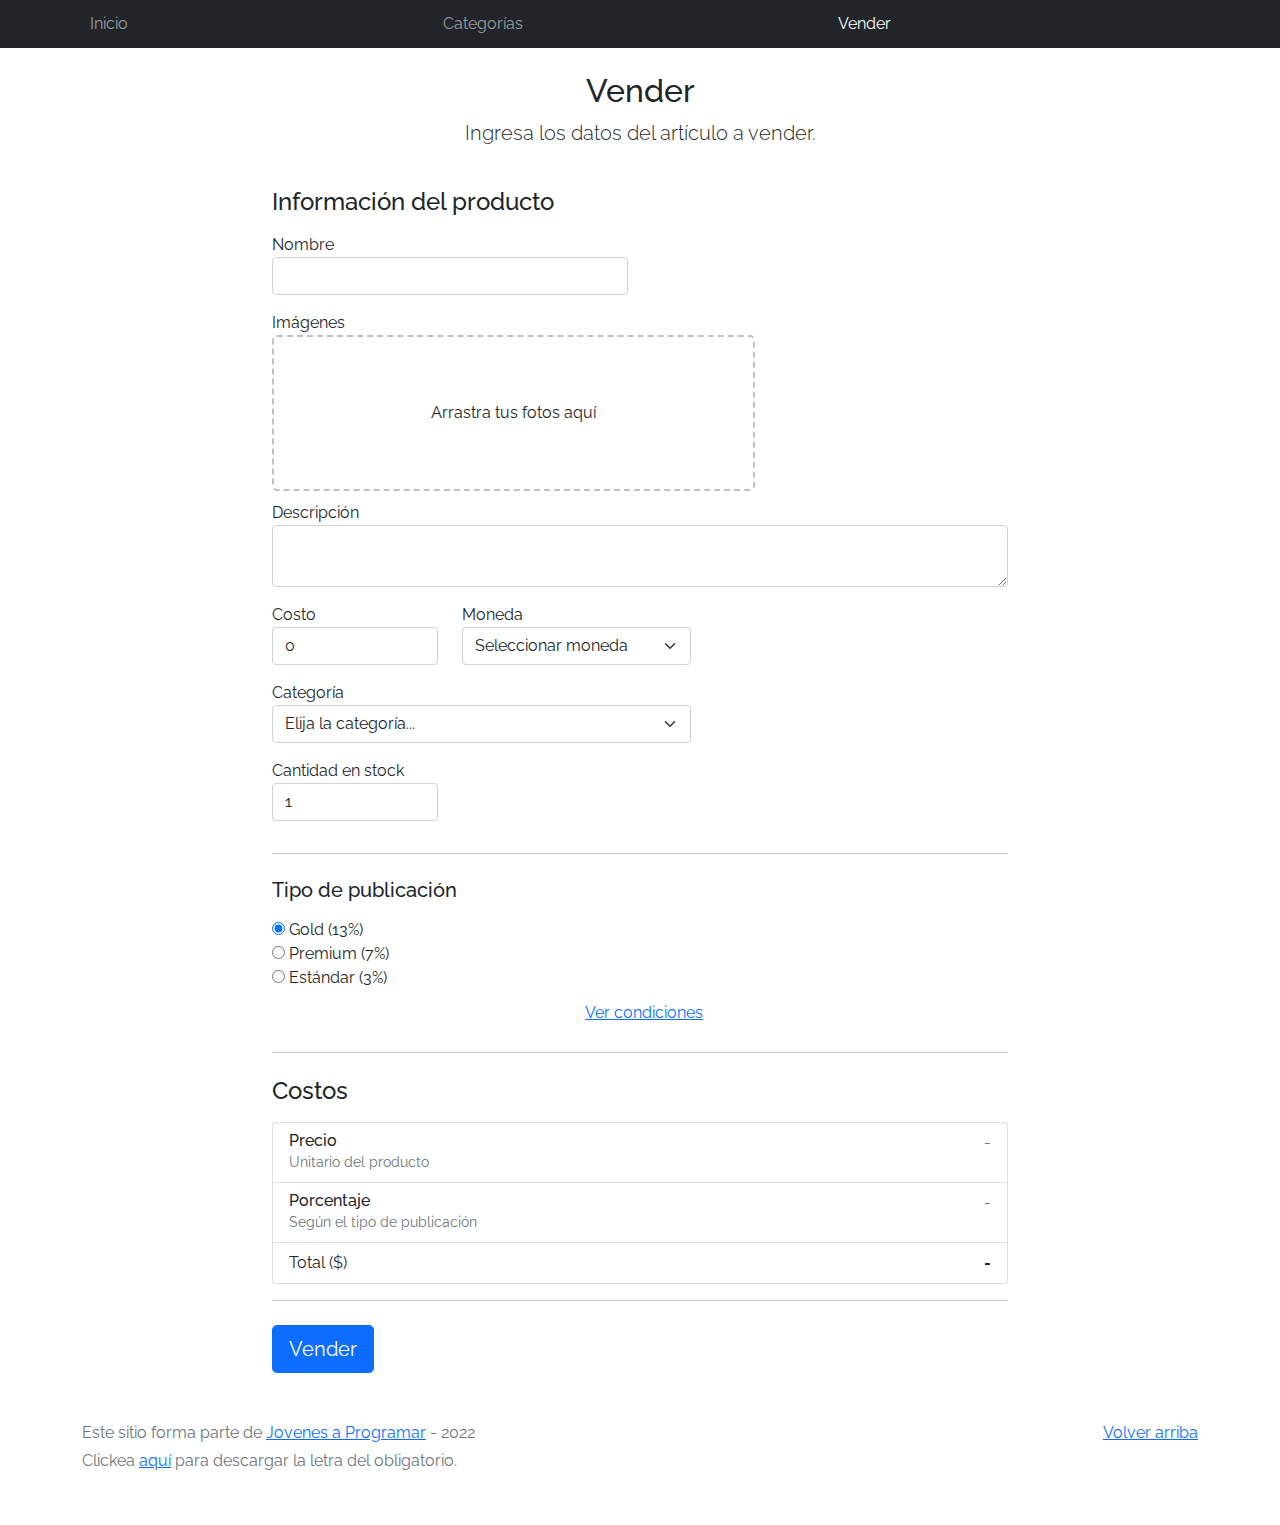
<file: sell.html>
<!DOCTYPE html>
<html lang="es">

<head>
  <meta http-equiv="Content-Type" content="text/html; charset=UTF-8">
  <meta name="viewport" content="width=device-width, initial-scale=1, shrink-to-fit=no">
  <title>eMercado - Todo lo que busques está aquí</title>
  <link href="https://fonts.googleapis.com/css?family=Raleway:300,300i,400,400i,700,700i,900,900i" rel="stylesheet">
  <link href="css/bootstrap.min.css" rel="stylesheet">
  <link href="css/dropzone.css" rel="stylesheet">
  <link href="css/styles.css" rel="stylesheet">
</head>

<body>
  <nav class="navbar navbar-expand-lg navbar-dark bg-dark p-1">
    <div class="container">
      <button class="navbar-toggler" type="button" data-bs-toggle="collapse" data-bs-target="#navbarNav"
        aria-controls="navbarNav" aria-expanded="false" aria-label="Toggle navigation">
        <span class="navbar-toggler-icon"></span>
      </button>
      <div class="collapse navbar-collapse" id="navbarNav">
        <ul class="navbar-nav w-100 justify-content-between">
          <li class="nav-item">
            <a class="nav-link" href="main.html">Inicio</a>
          </li>
          <li class="nav-item">
            <a class="nav-link" href="categories.html">Categorías</a>
          </li>
          <li class="nav-item">
            <a class="nav-link active" href="sell.html">Vender</a>
          </li>
          <li class="nav-item">
          </li>
        </ul>
      </div>
    </div>
  </nav>
  <div class="container">
    <div class="text-center p-4">
      <h2>Vender</h2>
      <p class="lead">Ingresa los datos del artículo a vender.</p>
    </div>
    <div class="row justify-content-md-center">
      <div class="col-md-8 order-md-1">
        <h4 class="mb-3">Información del producto</h4>
        <form class="needs-validation" id="sell-info">
          <div class="row">
            <div class="col-md-6 mb-3">
              <label for="productName">Nombre</label>
              <input type="text" class="form-control" id="productName" value="" name="productName">
              <div class="invalid-feedback">
                Ingresa un nombre
              </div>
            </div>
          </div>
          <div class="row">
            <div class="col-md-8 order-md-1">
              <label>Imágenes</label>
              <div class="needsclick dz-clickable" id="file-upload">
                <div class="dz-message needsclick">
                  Arrastra tus fotos aquí<br>
                </div>
              </div>
            </div>
          </div>
          <div class="row">
            <div class="col-md-12 mb-3">
              <label for="productDescription">Descripción</label>
              <textarea name="productDescription" class="form-control" id="productDescription"></textarea>
            </div>
          </div>
          <div class="row">
            <div class="col-md-3 mb-3">
              <label for="productCostInput">Costo</label>
              <input type="number" name="productCostInput" class="form-control" id="productCostInput" placeholder="" required="" value="0"
                min="0">
              <div class="invalid-feedback">
                El costo debe ser mayor que 0.
              </div>
            </div>
            <div class="col-md-4 mb-3">
              <label for="productCurrency">Moneda</label>
              <select name="productCurrency" class="form-select custom-select d-block w-100" id="productCurrency" required>
                <option value="" hidden selected>Seleccionar moneda</option>
                <option>Pesos Uruguayos (UYU)</option>
                <option>Dólares (USD)</option>
              </select>
              <div class="invalid-feedback">
                Ingresa una categoría válida.
              </div>
            </div>
          </div>
          <div class="row">
            <div class="col-md-7 mb-3">
              <label for="productCategory">Categoría</label>
              <select name="productCategory" class="custom-select form-select d-block w-100" id="productCategory">
                <option value="">Elija la categoría...</option>
                <option>Autos</option>
                <option>Juguetes</option>
                <option>Muebles</option>
                <option>Herramientas</option>
                <option>Computadoras</option>
                <option>Vestimenta</option>
              </select>
              <div class="invalid-feedback">
                Por favor ingresa una categoría válida.
              </div>
            </div>
          </div>
          <div class="row">
            <div class="col-md-3 mb-3">
              <label for="productCountInput">Cantidad en stock</label>
              <input type="number" name="productCountInput" class="form-control" id="productCountInput"  required value="1"
                min="0">
              <div class="invalid-feedback">
                La cantidad es requerida.
              </div>
            </div>
          </div>
          <hr class="mb-4">
          <h5 class="mb-3">Tipo de publicación</h5>
          <div class="d-block my-3">
            <div class="custom-control custom-radio">
              <input id="goldradio" name="publicationType" type="radio" class="custom-control-input" checked=""
                required="">
              <label class="custom-control-label" for="goldradio">Gold (13%)</label>
            </div>
            <div class="custom-control custom-radio">
              <input id="premiumradio" name="publicationType" type="radio" class="custom-control-input" required="">
              <label class="custom-control-label" for="premiumradio">Premium (7%)</label>
            </div>
            <div class="custom-control custom-radio">
              <input id="standardradio" name="publicationType" type="radio" class="custom-control-input" required="">
              <label class="custom-control-label" for="standardradio">Estándar (3%)</label>
            </div>
            <div class="row">
              <button type="button" class="m-1 btn btn-link" data-bs-toggle="modal"
                data-bs-target="#contidionsModal">Ver
                condiciones</button>
            </div>
          </div>
          <hr class="mb-4">
          <h4 class="mb-3">Costos</h4>
          <ul class="list-group mb-3">
            <li class="list-group-item d-flex justify-content-between lh-condensed">
              <div>
                <h6 class="my-0">Precio</h6>
                <small class="text-muted">Unitario del producto</small>
              </div>
              <span class="text-muted" id="productCostText">-</span>
            </li>
            <li class="list-group-item d-flex justify-content-between lh-condensed">
              <div>
                <h6 class="my-0">Porcentaje</h6>
                <small class="text-muted">Según el tipo de publicación</small>
              </div>
              <span class="text-muted" id="comissionText">-</span>
            </li>
            <li class="list-group-item d-flex justify-content-between">
              <span>Total ($)</span>
              <strong id="totalCostText">-</strong>
            </li>
          </ul>
          <hr class="mb-4">
          <button class="btn btn-primary btn-lg" type="submit">Vender</button>
        </form>
      </div>
    </div>
  </div>
  <footer class="text-muted">
    <div class="container">
      <p class="float-end">
        <a href="#">Volver arriba</a>
      </p>
      <p>Este sitio forma parte de <a href="https://jovenesaprogramar.edu.uy/" target="_blank">Jovenes a Programar</a> -
        2022</p>
      <p>Clickea <a target="_blank" href="Letra.pdf">aquí</a> para descargar la letra del obligatorio.</p>
    </div>
  </footer>

  <div class="alert alert-primary-dismissible fade" id="alertResult" role="alert">
    <span id="resultSpan"></span>
  </div>

  <div class="modal fade" tabindex="-1" role="dialog" id="contidionsModal">
    <div class="modal-dialog" role="document">
      <div class="modal-content">
        <div class="modal-header">
          <h5 class="modal-title">Condiciones de publicación</h5>
        </div>
        <div class="modal-body">
          <div class="container">
            <div class="row">
              <h5 class="text-warning">Gold (13%)</h5>
              <p class="muted text-justify">Tu producto se verá de forma promocionada en portada, además de las
                condiciones de Premium y Estándar.</p>
            </div>
            <hr>
            <div class="row">
              <h5 class="text-primary">Premium (7%)</h5>
              <p class="muted text-justify">Se mostrará el producto en los primeros lugares de resultados de búsqueda,
                así cómo cuando se ingrese a la categoría que pertenezca.</p>
            </div>
            <hr>
            <div class="row">
              <h5 class="text-secondary">Estándar (3%)</h5>
              <p class="muted text-justify">El producto se listará en la categoría correspondiente, así como en los
                resultados de búsquedas que coincidan con las palabras claves en el nombre.</p>
            </div>
          </div>
        </div>
        <div class="modal-footer">
          <button type="button" class="btn btn-primary" data-bs-dismiss="modal">Cerrar</button>
        </div>
      </div>
    </div>
  </div>
  <div id="spinner-wrapper">
    <div class="lds-ring">
      <div></div>
      <div></div>
      <div></div>
      <div></div>
    </div>
  </div>
  <script src="js/bootstrap.bundle.min.js"></script>
  <script src="js/dropzone.js"></script>
  <script src="js/init.js"></script>
  <script src="js/sell.js"></script>
</body>

</html>
</file>
<file: css/styles.css>
.jumbotron,
.card-body,
.container,
.site-header {
  font-family: 'Raleway', serif !important;
}

.jumbotron .display-4 {
  font-weight: bold;
}

nav a {
  text-decoration: none;
}

.bd-placeholder-img {
  font-size: 1.125rem;
  text-anchor: middle;
  -webkit-user-select: none;
  -moz-user-select: none;
  -ms-user-select: none;
  user-select: none;
}

@media (min-width: 768px) {
  .bd-placeholder-img-lg {
    font-size: 3.5rem;
  }
}

.jumbotron {
  height: 50vh;
  padding: 5em inherit;
  margin-bottom: 0;
  background-color: #53C0FB;
  background: url('../img/cover_back.png');
  background-size: cover;
  background-position: center;
  background-repeat: no-repeat;
  color: black;
  font-weight: bold;
}

@media (min-width: 768px) {
  .jumbotron {
    padding-top: 6rem;
    padding-bottom: 6rem;
  }
}

.jumbotron p:last-child {
  margin-bottom: 0;
}

.jumbotron-heading {
  font-weight: 300;
}

.jumbotron .container {
  max-width: 40rem;
  background-color: rgba(255, 255, 255, 0.5);
  border-radius: 10px;
  text-shadow: 1px 1px 2px grey;
}

.jumbotron .lead {
  font-size: 38px;
}

footer {
  padding-top: 3rem;
  padding-bottom: 3rem;
}

footer p {
  margin-bottom: .25rem;
}

.site-header a {
  color: white;
  transition: ease-in-out color .15s;
}

.site-header .dropdown-menu a {
  color: black;
}

.dropzone {
  border: 2px dashed #0087F7;
  border-radius: 5px;
  background: white;
}

.img-fit {
  max-height: 100%;
}

.alert {
  position: fixed;
  top: 80px;
  width: 50%;
  left: 50%;
  transform: translate(-50%, 0);
  z-index: 99999999;
}

.lds-ring {
  display: inline-block;
  position: relative;
  width: 64px;
  height: 64px;
  top: 50%;
  left: 50%;
}

.cursor-active {
  cursor: pointer;
}

.left {
  float: left;
  padding: 4px;
  background-color: rgba(255, 255, 255, 0.5);
}

.lds-ring div {
  box-sizing: border-box;
  display: block;
  position: absolute;
  width: 51px;
  height: 51px;
  margin: 6px;
  border: 6px solid #fff;
  border-radius: 50%;
  animation: lds-ring 1.2s cubic-bezier(0.5, 0, 0.5, 1) infinite;
  border-color: #fff transparent transparent transparent;
}

.lds-ring div:nth-child(1) {
  animation-delay: -0.45s;
}

.lds-ring div:nth-child(2) {
  animation-delay: -0.3s;
}

.lds-ring div:nth-child(3) {
  animation-delay: -0.15s;
}

@keyframes lds-ring {
  0% {
    transform: rotate(0deg);
  }

  100% {
    transform: rotate(360deg);
  }
}

.signin {
  width: 100%;
  max-width: 330px;
  padding: 15px;
  margin: auto;
}

#spinner-wrapper {
  position: fixed;
  background-color: rgba(0, 0, 0, 0.5);
  width: 100%;
  height: 100%;
  top: 0;
  left: 0;
  z-index: 1021;
  display: none;
}

main {
  min-height: calc(100vh - 300px);
}

a.custom-card,
a.custom-card:hover {
  color: inherit;
  text-decoration: inherit;
}

.checked {
  color: orange;
}
</file>
<file: css/dropzone.css>
/*
 * The MIT License
 * Copyright (c) 2012 Matias Meno <m@tias.me>
 */
.dropzone, .dropzone * {
  box-sizing: border-box; }

.dropzone {
  position: relative; }
  .dropzone .dz-preview {
    position: relative;
    display: inline-block;
    width: 120px;
    margin: 0.5em; }
    .dropzone .dz-preview .dz-progress {
      display: block;
      height: 15px;
      border: 1px solid #aaa; }
      .dropzone .dz-preview .dz-progress .dz-upload {
        display: block;
        height: 100%;
        width: 0;
        background: green; }
    .dropzone .dz-preview .dz-error-message {
      color: red;
      display: none; }
    .dropzone .dz-preview.dz-error .dz-error-message, .dropzone .dz-preview.dz-error .dz-error-mark {
      display: block; }
    .dropzone .dz-preview.dz-success .dz-success-mark {
      display: block; }
    .dropzone .dz-preview .dz-error-mark, .dropzone .dz-preview .dz-success-mark {
      position: absolute;
      display: none;
      left: 30px;
      top: 30px;
      width: 54px;
      height: 58px;
      left: 50%;
      margin-left: -27px; }

@-webkit-keyframes passing-through {
  0% {
    opacity: 0;
    -webkit-transform: translateY(40px);
    -moz-transform: translateY(40px);
    -ms-transform: translateY(40px);
    -o-transform: translateY(40px);
    transform: translateY(40px); }
  30%, 70% {
    opacity: 1;
    -webkit-transform: translateY(0px);
    -moz-transform: translateY(0px);
    -ms-transform: translateY(0px);
    -o-transform: translateY(0px);
    transform: translateY(0px); }
  100% {
    opacity: 0;
    -webkit-transform: translateY(-40px);
    -moz-transform: translateY(-40px);
    -ms-transform: translateY(-40px);
    -o-transform: translateY(-40px);
    transform: translateY(-40px); } }
@-moz-keyframes passing-through {
  0% {
    opacity: 0;
    -webkit-transform: translateY(40px);
    -moz-transform: translateY(40px);
    -ms-transform: translateY(40px);
    -o-transform: translateY(40px);
    transform: translateY(40px); }
  30%, 70% {
    opacity: 1;
    -webkit-transform: translateY(0px);
    -moz-transform: translateY(0px);
    -ms-transform: translateY(0px);
    -o-transform: translateY(0px);
    transform: translateY(0px); }
  100% {
    opacity: 0;
    -webkit-transform: translateY(-40px);
    -moz-transform: translateY(-40px);
    -ms-transform: translateY(-40px);
    -o-transform: translateY(-40px);
    transform: translateY(-40px); } }
@keyframes passing-through {
  0% {
    opacity: 0;
    -webkit-transform: translateY(40px);
    -moz-transform: translateY(40px);
    -ms-transform: translateY(40px);
    -o-transform: translateY(40px);
    transform: translateY(40px); }
  30%, 70% {
    opacity: 1;
    -webkit-transform: translateY(0px);
    -moz-transform: translateY(0px);
    -ms-transform: translateY(0px);
    -o-transform: translateY(0px);
    transform: translateY(0px); }
  100% {
    opacity: 0;
    -webkit-transform: translateY(-40px);
    -moz-transform: translateY(-40px);
    -ms-transform: translateY(-40px);
    -o-transform: translateY(-40px);
    transform: translateY(-40px); } }
@-webkit-keyframes slide-in {
  0% {
    opacity: 0;
    -webkit-transform: translateY(40px);
    -moz-transform: translateY(40px);
    -ms-transform: translateY(40px);
    -o-transform: translateY(40px);
    transform: translateY(40px); }
  30% {
    opacity: 1;
    -webkit-transform: translateY(0px);
    -moz-transform: translateY(0px);
    -ms-transform: translateY(0px);
    -o-transform: translateY(0px);
    transform: translateY(0px); } }
@-moz-keyframes slide-in {
  0% {
    opacity: 0;
    -webkit-transform: translateY(40px);
    -moz-transform: translateY(40px);
    -ms-transform: translateY(40px);
    -o-transform: translateY(40px);
    transform: translateY(40px); }
  30% {
    opacity: 1;
    -webkit-transform: translateY(0px);
    -moz-transform: translateY(0px);
    -ms-transform: translateY(0px);
    -o-transform: translateY(0px);
    transform: translateY(0px); } }
@keyframes slide-in {
  0% {
    opacity: 0;
    -webkit-transform: translateY(40px);
    -moz-transform: translateY(40px);
    -ms-transform: translateY(40px);
    -o-transform: translateY(40px);
    transform: translateY(40px); }
  30% {
    opacity: 1;
    -webkit-transform: translateY(0px);
    -moz-transform: translateY(0px);
    -ms-transform: translateY(0px);
    -o-transform: translateY(0px);
    transform: translateY(0px); } }
@-webkit-keyframes pulse {
  0% {
    -webkit-transform: scale(1);
    -moz-transform: scale(1);
    -ms-transform: scale(1);
    -o-transform: scale(1);
    transform: scale(1); }
  10% {
    -webkit-transform: scale(1.1);
    -moz-transform: scale(1.1);
    -ms-transform: scale(1.1);
    -o-transform: scale(1.1);
    transform: scale(1.1); }
  20% {
    -webkit-transform: scale(1);
    -moz-transform: scale(1);
    -ms-transform: scale(1);
    -o-transform: scale(1);
    transform: scale(1); } }
@-moz-keyframes pulse {
  0% {
    -webkit-transform: scale(1);
    -moz-transform: scale(1);
    -ms-transform: scale(1);
    -o-transform: scale(1);
    transform: scale(1); }
  10% {
    -webkit-transform: scale(1.1);
    -moz-transform: scale(1.1);
    -ms-transform: scale(1.1);
    -o-transform: scale(1.1);
    transform: scale(1.1); }
  20% {
    -webkit-transform: scale(1);
    -moz-transform: scale(1);
    -ms-transform: scale(1);
    -o-transform: scale(1);
    transform: scale(1); } }
@keyframes pulse {
  0% {
    -webkit-transform: scale(1);
    -moz-transform: scale(1);
    -ms-transform: scale(1);
    -o-transform: scale(1);
    transform: scale(1); }
  10% {
    -webkit-transform: scale(1.1);
    -moz-transform: scale(1.1);
    -ms-transform: scale(1.1);
    -o-transform: scale(1.1);
    transform: scale(1.1); }
  20% {
    -webkit-transform: scale(1);
    -moz-transform: scale(1);
    -ms-transform: scale(1);
    -o-transform: scale(1);
    transform: scale(1); } }
#file-upload, #file-upload * {
  box-sizing: border-box; }

#file-upload {
  min-height: 150px;
  border: 2px dashed silver;
  border-radius: 5px;
  background: white;
margin-bottom: 10px;}
  #file-upload.dz-clickable {
    cursor: pointer; }
    #file-upload.dz-clickable * {
      cursor: default; }
    #file-upload.dz-clickable .dz-message, #file-upload.dz-clickable .dz-message * {
      cursor: pointer; }
  #file-upload.dz-started .dz-message {
    display: none; }
  #file-upload.dz-drag-hover {
    border-style: solid; }
    #file-upload.dz-drag-hover .dz-message {
      opacity: 0.5; }
  #file-upload .dz-message {
    text-align: center;
    margin: 4em 0; }
  #file-upload .dz-preview {
    position: relative;
    display: inline-block;
    vertical-align: top;
    margin: 16px;
    min-height: 100px; }
    #file-upload .dz-preview:hover {
      z-index: 1000; }
      #file-upload .dz-preview:hover .dz-details {
        opacity: 1; }
    #file-upload .dz-preview.dz-file-preview .dz-image {
      border-radius: 20px;
      background: #999;
      background: linear-gradient(to bottom, #eee, #ddd); }
    #file-upload .dz-preview.dz-file-preview .dz-details {
      opacity: 1; }
    #file-upload .dz-preview.dz-image-preview {
      background: white; }
      #file-upload .dz-preview.dz-image-preview .dz-details {
        -webkit-transition: opacity 0.2s linear;
        -moz-transition: opacity 0.2s linear;
        -ms-transition: opacity 0.2s linear;
        -o-transition: opacity 0.2s linear;
        transition: opacity 0.2s linear; }
    #file-upload .dz-preview .dz-remove {
      font-size: 14px;
      text-align: center;
      display: block;
      cursor: pointer;
      border: none; }
      #file-upload .dz-preview .dz-remove:hover {
        text-decoration: underline; }
    #file-upload .dz-preview:hover .dz-details {
      opacity: 1; }
    #file-upload .dz-preview .dz-details {
      z-index: 20;
      position: absolute;
      top: 0;
      left: 0;
      opacity: 0;
      font-size: 13px;
      min-width: 100%;
      max-width: 100%;
      padding: 2em 1em;
      text-align: center;
      color: rgba(0, 0, 0, 0.9);
      line-height: 150%; }
      #file-upload .dz-preview .dz-details .dz-size {
        margin-bottom: 1em;
        font-size: 16px; }
      #file-upload .dz-preview .dz-details .dz-filename {
        white-space: nowrap; }
        #file-upload .dz-preview .dz-details .dz-filename:hover span {
          border: 1px solid rgba(200, 200, 200, 0.8);
          background-color: rgba(255, 255, 255, 0.8); }
        #file-upload .dz-preview .dz-details .dz-filename:not(:hover) {
          overflow: hidden;
          text-overflow: ellipsis; }
          #file-upload .dz-preview .dz-details .dz-filename:not(:hover) span {
            border: 1px solid transparent; }
      #file-upload .dz-preview .dz-details .dz-filename span, #file-upload .dz-preview .dz-details .dz-size span {
        background-color: rgba(255, 255, 255, 0.4);
        padding: 0 0.4em;
        border-radius: 3px; }
    #file-upload .dz-preview:hover .dz-image img {
      -webkit-transform: scale(1.05, 1.05);
      -moz-transform: scale(1.05, 1.05);
      -ms-transform: scale(1.05, 1.05);
      -o-transform: scale(1.05, 1.05);
      transform: scale(1.05, 1.05);
      -webkit-filter: blur(8px);
      filter: blur(8px); }
    #file-upload .dz-preview .dz-image {
      border-radius: 20px;
      overflow: hidden;
      width: 120px;
      height: 120px;
      position: relative;
      display: block;
      z-index: 10; }
      #file-upload .dz-preview .dz-image img {
        display: block; }
    #file-upload .dz-preview.dz-success .dz-success-mark {
      -webkit-animation: passing-through 3s cubic-bezier(0.77, 0, 0.175, 1);
      -moz-animation: passing-through 3s cubic-bezier(0.77, 0, 0.175, 1);
      -ms-animation: passing-through 3s cubic-bezier(0.77, 0, 0.175, 1);
      -o-animation: passing-through 3s cubic-bezier(0.77, 0, 0.175, 1);
      animation: passing-through 3s cubic-bezier(0.77, 0, 0.175, 1); }
    #file-upload .dz-preview.dz-error .dz-error-mark {
      opacity: 1;
      -webkit-animation: slide-in 3s cubic-bezier(0.77, 0, 0.175, 1);
      -moz-animation: slide-in 3s cubic-bezier(0.77, 0, 0.175, 1);
      -ms-animation: slide-in 3s cubic-bezier(0.77, 0, 0.175, 1);
      -o-animation: slide-in 3s cubic-bezier(0.77, 0, 0.175, 1);
      animation: slide-in 3s cubic-bezier(0.77, 0, 0.175, 1); }
    #file-upload .dz-preview .dz-success-mark, #file-upload .dz-preview .dz-error-mark {
      pointer-events: none;
      opacity: 0;
      z-index: 500;
      position: absolute;
      display: block;
      top: 50%;
      left: 50%;
      margin-left: -27px;
      margin-top: -27px; }
      #file-upload .dz-preview .dz-success-mark svg, #file-upload .dz-preview .dz-error-mark svg {
        display: block;
        width: 54px;
        height: 54px; }
    #file-upload .dz-preview.dz-processing .dz-progress {
      opacity: 1;
      -webkit-transition: all 0.2s linear;
      -moz-transition: all 0.2s linear;
      -ms-transition: all 0.2s linear;
      -o-transition: all 0.2s linear;
      transition: all 0.2s linear; }
    #file-upload .dz-preview.dz-complete .dz-progress {
      opacity: 0;
      -webkit-transition: opacity 0.4s ease-in;
      -moz-transition: opacity 0.4s ease-in;
      -ms-transition: opacity 0.4s ease-in;
      -o-transition: opacity 0.4s ease-in;
      transition: opacity 0.4s ease-in; }
    #file-upload .dz-preview:not(.dz-processing) .dz-progress {
      -webkit-animation: pulse 6s ease infinite;
      -moz-animation: pulse 6s ease infinite;
      -ms-animation: pulse 6s ease infinite;
      -o-animation: pulse 6s ease infinite;
      animation: pulse 6s ease infinite; }
    #file-upload .dz-preview .dz-progress {
      opacity: 1;
      z-index: 1000;
      pointer-events: none;
      position: absolute;
      height: 16px;
      left: 50%;
      top: 50%;
      margin-top: -8px;
      width: 80px;
      margin-left: -40px;
      background: rgba(255, 255, 255, 0.9);
      -webkit-transform: scale(1);
      border-radius: 8px;
      overflow: hidden; }
      #file-upload .dz-preview .dz-progress .dz-upload {
        background: #333;
        background: linear-gradient(to bottom, #666, #444);
        position: absolute;
        top: 0;
        left: 0;
        bottom: 0;
        width: 0;
        -webkit-transition: width 300ms ease-in-out;
        -moz-transition: width 300ms ease-in-out;
        -ms-transition: width 300ms ease-in-out;
        -o-transition: width 300ms ease-in-out;
        transition: width 300ms ease-in-out; }
    #file-upload .dz-preview.dz-error .dz-error-message {
      display: block; }
    #file-upload .dz-preview.dz-error:hover .dz-error-message {
      opacity: 1;
      pointer-events: auto; }
    #file-upload .dz-preview .dz-error-message {
      pointer-events: none;
      z-index: 1000;
      position: absolute;
      display: block;
      display: none;
      opacity: 0;
      -webkit-transition: opacity 0.3s ease;
      -moz-transition: opacity 0.3s ease;
      -ms-transition: opacity 0.3s ease;
      -o-transition: opacity 0.3s ease;
      transition: opacity 0.3s ease;
      border-radius: 8px;
      font-size: 13px;
      top: 130px;
      left: -10px;
      width: 140px;
      background: #be2626;
      background: linear-gradient(to bottom, #be2626, #a92222);
      padding: 0.5em 1.2em;
      color: white; }
      #file-upload .dz-preview .dz-error-message:after {
        content: '';
        position: absolute;
        top: -6px;
        left: 64px;
        width: 0;
        height: 0;
        border-left: 6px solid transparent;
        border-right: 6px solid transparent;
        border-bottom: 6px solid #be2626; }

#file-upload .dz-preview.dz-error .dz-error-message, #file-upload .dz-preview.dz-error .dz-error-mark{
  display: none;
}
</file>
